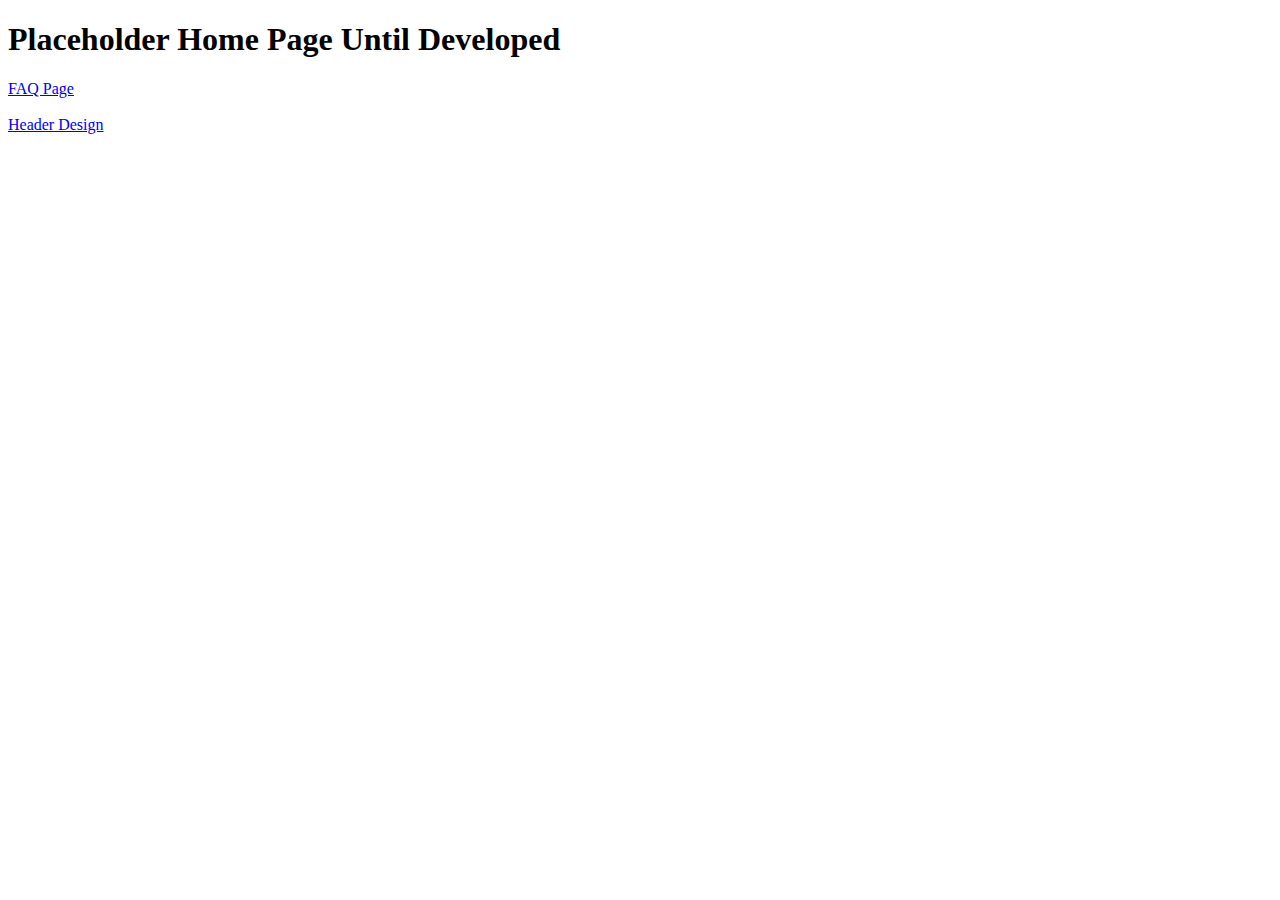
<file: index.html>
<!DOCTYPE html>
<html lang="en">
<head>
  <meta charset="UTF-8">
  <title>Placeholder</title>
</head>

<h1>Placeholder Home Page Until Developed</h1>
<body>
<a href="FAQ.html">FAQ Page</a><br><br>
<a href="Example site.html">Header Design</a>
</body>
</html>
</file>
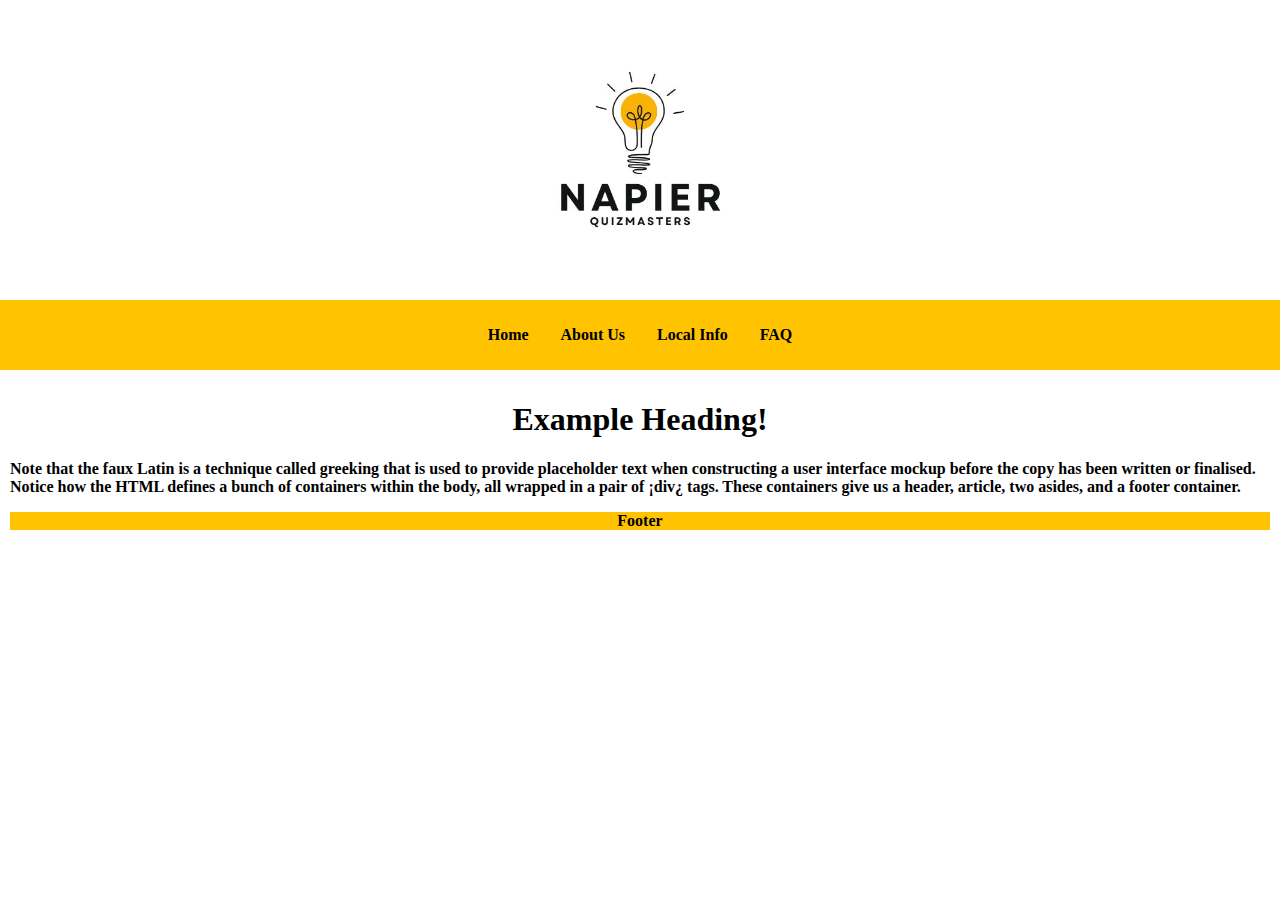
<file: Example site.html>
<!DOCTYPE html>
<html lang="en">
<head>
	<meta charset="UTF-8">
	<title>Example</title>
	<link rel="stylesheet" href="flex10.css">
</head>

<body>
    <img src="Logo1.jpg" alt="Image" width="300">
	
	<div class="wrapper">
	<ul class="navigation">
		<li><a href="#">Home</a></li>
		<li><a href="#">About Us</a></li>
		<li><a href="#">Local Info</a></li>
		<li><a href="#">FAQ</a></li>
	</ul>
	<header class="header">
	<h1>Example Heading!</h1>
	<header>
	<article class="main">
		<p>Note that the faux Latin is a technique called greeking that is used to provide placeholder text 
when constructing a user interface mockup before the copy has been written or finalised. Notice 
how the HTML defines a bunch of containers within the body, all wrapped in a pair of ¡div¿ tags. 
These containers give us a header, article, two asides, and a footer container.</p>
	</article>
	<footer class="footer">Footer</footer>
	</div>
</body>
</html>
</file>
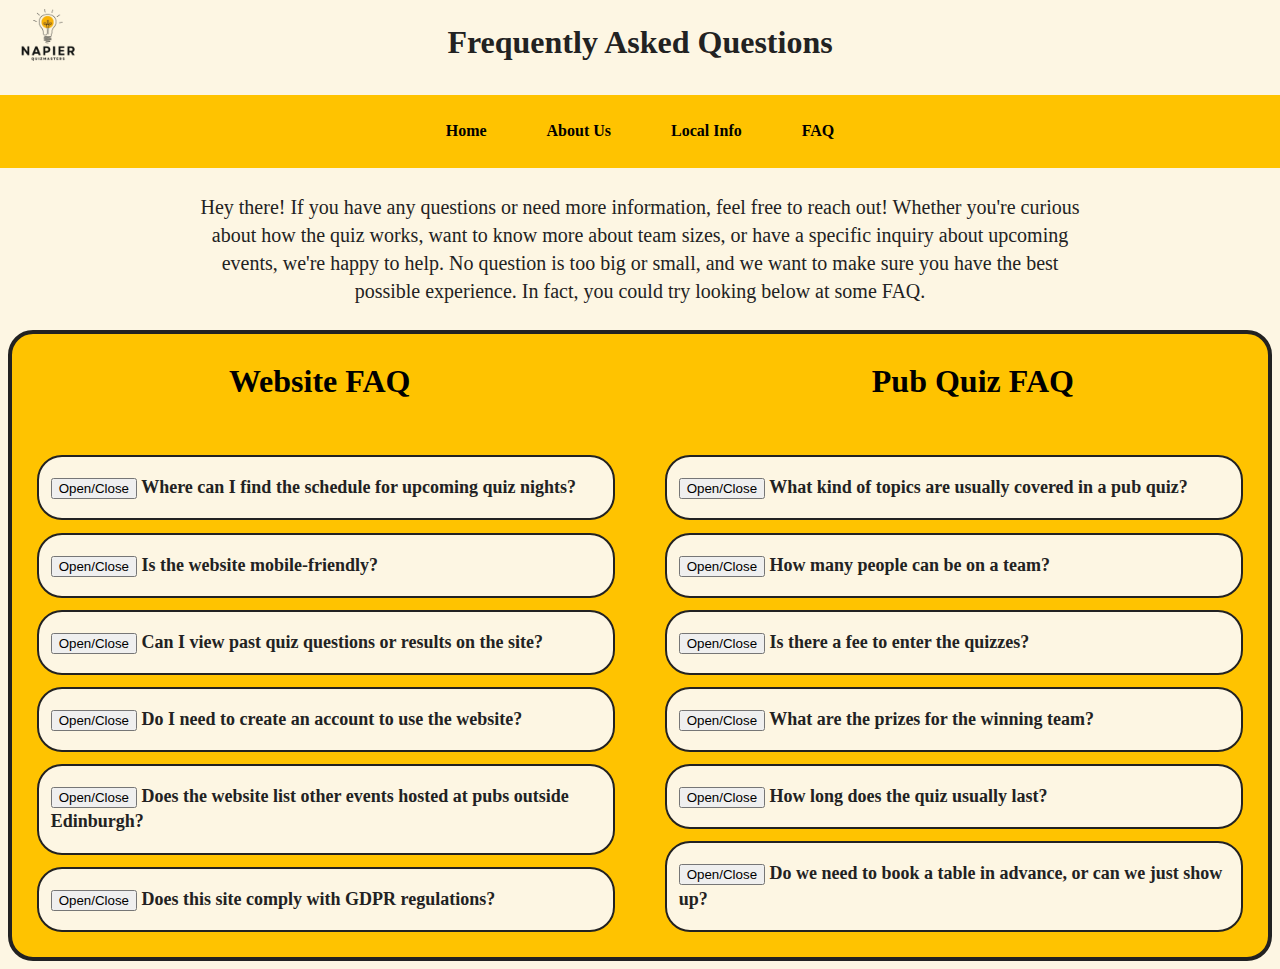
<file: FAQ.html>
<!doctype html>
<html class="no-js" lang="">

<head>
  <meta charset="utf-8">
  <meta name="viewport" content="width=device-width, initial-scale=1">
  <title></title>
  <link rel="stylesheet" href="css/style.css">
  <meta name="description" content="">

  <meta property="og:title" content="">
  <meta property="og:type" content="">
  <meta property="og:url" content="">
  <meta property="og:image" content="">
  <meta property="og:image:alt" content="">

  <link rel="icon" href="/favicon.ico" sizes="any">
  <link rel="icon" href="/icon.svg" type="image/svg+xml">
  <link rel="apple-touch-icon" href="icon.png">

  <link rel="manifest" href="site.webmanifest">
  <meta name="theme-color" content="#fafafa">
</head>

<!--Universal Header -->
<header>
  <link rel="stylesheet" href="css/headerStylesheet.css">
  <img src="Logo1_no_background.png" alt="Image" class="Logo">
  <h1 class="pageTitle">Frequently Asked Questions</h1>

  <ul class="navigation">
    <li><a href="index.html">Home</a></li>
    <li><a href="#">About Us</a></li>
    <li><a href="#">Local Info</a></li>
    <li><a href="FAQ.html">FAQ</a></li>
  </ul>
</header>

<!--Everything below this is under the header and is the main site content-->
<body class="bodyFAQ">
<div class="bellowHeader">
<!--Opening paragraph-->
  <p class ="FAQ_Paragraph">Hey there! If you have any questions or need more
    information, feel free to reach out! Whether you're curious about how the
    quiz works, want to know more about team sizes, or have a specific inquiry
    about upcoming events, we're happy to help. No question is too big or small,
    and we want to make sure you have the best possible experience. In fact, you
  could try looking below at some FAQ.</p>
  <script src="js/app.js"></script>


  <!--This is for the border surrounding both FAQ sections (also calls the script)-->
  <div class="FAQ_Container_Big">
    <script src="js/app.js"></script>


    <!--Category titles-->
    <h2 class="FAQ_Category_Title_left">Website FAQ</h2>
    <h2 class="FAQ_Category_Title_right">Pub Quiz FAQ</h2>


    <!--THIS IS FOR FAQ QUESTIONS ON THE LEFT HAND SIDE OF THE PAGE-->
   <div class="FAQ_Container_Website" id="WebsiteQ_Id">

      <!--Box 1 -->

     <div class="FAQ_Question_Container_left" id="Web_Q1">
       <p class="FAQ_questionTitle">
         <button onclick="toggleVisibilityLeft(['Web_Q2','Web_Q3','Web_Q4','Web_Q5','Web_Q6'], 'WebsiteQ_Id','LeftHidden1', event)" class="FAQ_btn">
           Open/Close
         </button> Where can I find the schedule for upcoming quiz nights?
       </p>
       <p class="TextHiddenLeft" id="LeftHidden1">The schedule for upcoming quizzes can be found in the quiz selection
       page along with quizzes you can do online.</p>
     </div>

     <!--Box 2 -->

     <div class="FAQ_Question_Container_left"  id="Web_Q2">
       <p class="FAQ_questionTitle">
         <button class="FAQ_btn"  onclick="toggleVisibilityLeft(['Web_Q1','Web_Q3','Web_Q4','Web_Q5','Web_Q6'], 'WebsiteQ_Id','LeftHidden2', event)">
           Open/Close
         </button> Is the website mobile-friendly?
       </p>
       <p class="TextHiddenLeft" id="LeftHidden2">Yes! This website was designed with mobile users
       in mind and is therefore usable on all devices.</p>
     </div>

     <!--Box 3 -->

     <div class="FAQ_Question_Container_left" id="Web_Q3">
       <p class="FAQ_questionTitle">
         <button class="FAQ_btn"  onclick="toggleVisibilityLeft(['Web_Q2','Web_Q1','Web_Q4','Web_Q5','Web_Q6'], 'WebsiteQ_Id','LeftHidden3', event)">
           Open/Close
         </button> Can I view past quiz questions or results on the site?
       </p>
       <p class="TextHiddenLeft" id="LeftHidden3">All online quizzes will display answers upon completion.
       However, answers to in person quizzes will unfortunately not be accessible online.</p>
     </div>

     <!--Box 4 -->

     <div class="FAQ_Question_Container_left" id="Web_Q4">
       <p class="FAQ_questionTitle">
         <button class="FAQ_btn" onclick="toggleVisibilityLeft(['Web_Q2','Web_Q3','Web_Q1','Web_Q5','Web_Q6'], 'WebsiteQ_Id','LeftHidden4', event)">
           Open/Close
         </button> Do I need to create an account to use the website?
       </p>
       <p class="TextHiddenLeft" id="LeftHidden4">Nope! All features on the website are accessible without
       the need to create an account.</p>

     </div>

     <!--Box 5 -->

     <div class="FAQ_Question_Container_left" class="FAQ_btn"  id="Web_Q5">
       <p class="FAQ_questionTitle">
         <button onclick="toggleVisibilityLeft(['Web_Q2','Web_Q3','Web_Q4','Web_Q1','Web_Q6'], 'WebsiteQ_Id','LeftHidden5', event)">
           Open/Close
         </button> Does the website list other events hosted at pubs outside Edinburgh?
       </p>
       <p class="TextHiddenLeft" class="FAQ_btn"  id="LeftHidden5">Unfortunately not. This
       website is only specifically for Edinburgh Pub nights.</p>
     </div>

     <!--Box 6 -->

     <div class="FAQ_Question_Container_left" class="FAQ_btn"  id="Web_Q6">
       <p class="FAQ_questionTitle">
         <button onclick="toggleVisibilityLeft(['Web_Q2','Web_Q3','Web_Q4','Web_Q5','Web_Q1'], 'WebsiteQ_Id','LeftHidden6', event)">
           Open/Close
         </button> Does this site comply with GDPR regulations?
       </p>
       <p class="TextHiddenLeft" id="LeftHidden6">Who is GDPR? Never heard of them sorry.</p>
     </div>
     </div>

     <!--============================================================-->
     <!--============================================================-->
     <!--============================================================-->

      <!--THIS IS FOR FAQ QUESTIONS ON THE RIGHT HAND SIDE OF THE PAGE-->

    <!--============================================================-->
    <!--============================================================-->
    <!--============================================================-->

    <div class="FAQ_Container_Pub_Quiz" class="FAQ_btn"  id="Pub_Quiz_Id">

      <!--Box 1-->

      <div class="FAQ_Question_Container_right" id="Pub_Q1">
        <p class="FAQ_questionTitle">
          <button class="FAQ_btn"  onclick="toggleVisibility(['Pub_Q2','Pub_Q3','Pub_Q4','Pub_Q5','Pub_Q6'], 'Pub_Quiz_Id','RightHidden1', event)">
            Open/Close
          </button> What kind of topics are usually covered in a pub quiz?
        </p>
        <p class="TextHiddenRight" id="RightHidden1">Our pub quiz covers a wide range of
          topics to keep things fresh and fun! You can expect questions on general
          knowledge, pop culture, music, film, history, geography, science, sport,
          and sometimes a quirky themed round or two. We like to keep you
          guessing—literally!</p>
      </div>

      <!--Box 2-->

      <div class="FAQ_Question_Container_right"  id="Pub_Q2">
        <p class="FAQ_questionTitle">
          <button class="FAQ_btn"  onclick="toggleVisibility(['Pub_Q1','Pub_Q3','Pub_Q4','Pub_Q5','Pub_Q6'], 'Pub_Quiz_Id','RightHidden2', event)">
            Open/Close
          </button> How many people can be on a team?
        </p>
        <p class="TextHiddenRight" id="RightHidden2">Teams can have up to 6 players.
          If you’ve got a larger group, feel free to split into smaller teams and get
          a little friendly competition going. Solo players and smaller groups are
          always welcome—we might even help match you up with others if you’re feeling
          social.</p>
      </div>

      <!--Box 3-->

      <div class="FAQ_Question_Container_right" id="Pub_Q3">
        <p class="FAQ_questionTitle">
          <button class="FAQ_btn"  onclick="toggleVisibility(['Pub_Q2','Pub_Q1','Pub_Q4','Pub_Q5','Pub_Q6'], 'Pub_Quiz_Id','RightHidden3', event)">
            Open/Close
          </button> Is there a fee to enter the quizzes?
        </p>
        <p class="TextHiddenRight" class="FAQ_btn" id="RightHidden3">Yes, there’s a small entry fee of £2 per person, which goes toward the prize pot and keeping the quiz night running. Occasionally, we host special themed quizzes or charity nights, so pricing may vary slightly—check our socials or
          the event listing for details.</p>
      </div>

      <!--Box 4-->

      <div class="FAQ_Question_Container_right" id="Pub_Q4">
        <p class="FAQ_questionTitle">
          <button class="FAQ_btn" onclick="toggleVisibility(['Pub_Q2','Pub_Q3','Pub_Q1','Pub_Q5','Pub_Q6'], 'Pub_Quiz_Id','RightHidden4', event)">
            Open/Close
          </button> What are the prizes for the winning team?
        </p>
        <p class="TextHiddenRight" id="RightHidden4">Our winning team usually takes home a cash prize, but we often throw in bonus goodies like drinks vouchers, bar tabs, or even quirky themed prizes. There’s also sometimes a booby prize for the team that comes in
          last—because everyone deserves a little something!</p>
      </div>

      <!--Box 5-->

      <div class="FAQ_Question_Container_right" id="Pub_Q5">
        <p class="FAQ_questionTitle">
          <button class="FAQ_btn" onclick="toggleVisibility(['Pub_Q2','Pub_Q3','Pub_Q4','Pub_Q1','Pub_Q6'], 'Pub_Quiz_Id','RightHidden5', event)">
            Open/Close
          </button> How long does the quiz usually last?
        </p>
        <p class="TextHiddenRight" id="RightHidden5">The quiz typically runs for about 2
          hours, including a short break halfway through. Quizzes usually  start at 8 PM sharp,
          so be sure to arrive a little early to grab a drink and get settled!</p>
      </div>

      <!--Box 6-->

      <div class="FAQ_Question_Container_right" id="Pub_Q6">
        <p class="FAQ_questionTitle">
          <button class="FAQ_btn"  onclick="toggleVisibility(['Pub_Q2','Pub_Q3','Pub_Q4','Pub_Q5','Pub_Q1'], 'Pub_Quiz_Id','RightHidden6', event)">
            Open/Close
          </button> Do we need to book a table in advance, or can we just show up?
        </p>
        <p class="TextHiddenRight" id="RightHidden6">We highly recommend booking in advance,
          especially if you’re coming with a group. Quiz nights can get busy, and we don’t
          want anyone to miss out! Walk-ins are welcome if there’s space, but booking
          guarantees your spot. You can reserve a table by calling us or using our online
          booking form.</p>
      </div>

    </div>

  </div>
</div>
</body>

<!--Main page content ends here and footer starts-->

<footer></footer>
</html>
</file>
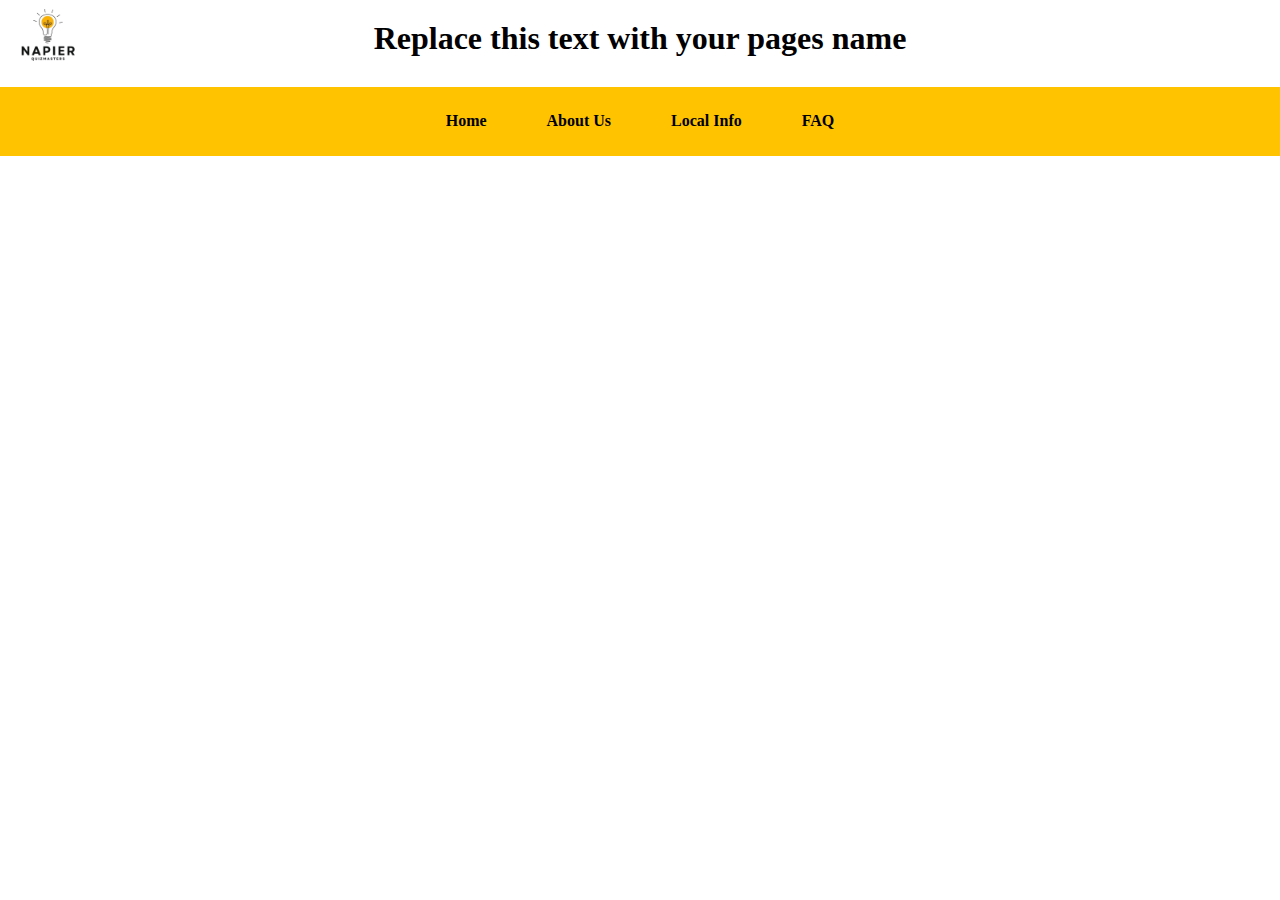
<file: UpdatedHeader.html>
<!DOCTYPE html>
<html lang="en">
<head>
  <meta charset="UTF-8">
  <title>Header Test</title>
</head>

<!--only copy and paste the <header> tags and everything in between into your file-->
<!--Depending on where you downloaded the style sheet to you might need to change the link-->
<header>
  <link rel="stylesheet" href="css/headerStylesheet.css">
  <img src="Logo1_no_background.png" alt="Image" class="Logo">
  <h1 class="pageTitle">Replace this text with your pages name</h1>

  <ul class="navigation">
    <li><a href="#">Home</a></li>
    <li><a href="#">About Us</a></li>
    <li><a href="#">Local Info</a></li>
    <li><a href="FAQ.html">FAQ</a></li>
  </ul>
</header>
<!--Everything above this until you get to the previous comment-->

<body>
</body>
</html>
</file>
<file: flex10.css>
.wrapper{
	display: flex;
	flex-flow: row wrap;
	font-weight: bold;
	text-align: center;
}

.wrapper > *{
	padding:10px;
	flex:1 100%;
}

.navigation{
	list-style: none;
	margin: 0;
	background: #FFC300;
	display: flex;
	justify-content: center; 
    align-items: center;
    text-align: center;
	
}
.navigation a{
	text-decoration: none;
	display: block;
	padding: 1em;
	color: black;
}

body{
    display: flex;
    flex-direction: column;
    align-items: center;
    justify-content: flex-start;
    min-height: 100vh;
    margin: 0;
}

img{
	display: block;
	margin; 0 auto;
	padding-top: 0;
}	

.footer{
	background: #FFC300;
}

.main{
	text-align: left;
	background: white;
}

.aside-2{
	background: white;
}

@media all and (min-width: 600px){
	.aside{flex: 1 0 0;}
}
	
@media all and (min-width: 800px){
	.main	{flex: 3 0px; order: 2;}
	.aside-2	{order:3;}
	.footer	{order:4;}
}
</file>
<file: css/style.css>
/*! HTML5 Boilerplate v9.0.1 | MIT License | https://html5boilerplate.com/ */

/* main.css 3.0.0 | MIT License | https://github.com/h5bp/main.css#readme */
/*
 * What follows is the result of much research on cross-browser styling.
 * Credit left inline and big thanks to Nicolas Gallagher, Jonathan Neal,
 * Kroc Camen, and the H5BP dev community and team.
 */

/* ==========================================================================
   Base styles: opinionated defaults
   ========================================================================== */

html{
  color: #222;
  font-size: 1em;
  line-height: 1.4;
}

/*
 * Remove text-shadow in selection highlight:
 * https://twitter.com/miketaylr/status/12228805301
 *
 * Customize the background color to match your design.
 */

::-moz-selection {
  background: #b3d4fc;
  text-shadow: none;
}

::selection {
  background: #b3d4fc;
  text-shadow: none;
}

/*
 * A better looking default horizontal rule
 */

hr {
  display: block;
  height: 1px;
  border: 0;
  border-top: 1px solid #ccc;
  margin: 1em 0;
  padding: 0;
}

/*
 * Remove the gap between audio, canvas, iframes,
 * images, videos and the bottom of their containers:
 * https://github.com/h5bp/html5-boilerplate/issues/440
 */

audio,
canvas,
iframe,
img,
svg,
video {
  vertical-align: middle;
}

/*
 * Remove default fieldset styles.
 */

fieldset {
  border: 0;
  margin: 0;
  padding: 0;
}

/*
 * Allow only vertical resizing of textareas.
 */

textarea {
  resize: vertical;
}

/* ==========================================================================
   Author's custom styles
   ========================================================================== */

/* ==========================================================================
   Helper classes
   ========================================================================== */

/*
 * Hide visually and from screen readers
 */

.hidden,
[hidden] {
  display: none !important;
}

/*
 * Hide only visually, but have it available for screen readers:
 * https://snook.ca/archives/html_and_css/hiding-content-for-accessibility
 *
 * 1. For long content, line feeds are not interpreted as spaces and small width
 *    causes content to wrap 1 word per line:
 *    https://medium.com/@jessebeach/beware-smushed-off-screen-accessible-text-5952a4c2cbfe
 */

.visually-hidden {
  border: 0;
  clip: rect(0, 0, 0, 0);
  height: 1px;
  margin: -1px;
  overflow: hidden;
  padding: 0;
  position: absolute;
  white-space: nowrap;
  width: 1px;
  /* 1 */
}

/*
 * Extends the .visually-hidden class to allow the element
 * to be focusable when navigated to via the keyboard:
 * https://www.drupal.org/node/897638
 */

.visually-hidden.focusable:active,
.visually-hidden.focusable:focus {
  clip: auto;
  height: auto;
  margin: 0;
  overflow: visible;
  position: static;
  white-space: inherit;
  width: auto;
}

/*
 * Hide visually and from screen readers, but maintain layout
 */

.invisible {
  visibility: hidden;
}

/*
 * Clearfix: contain floats
 *
 * The use of `table` rather than `block` is only necessary if using
 * `::before` to contain the top-margins of child elements.
 */

.clearfix::before,
.clearfix::after {
  content: "";
  display: table;
}

.clearfix::after {
  clear: both;
}

/* ==========================================================================
   EXAMPLE Media Queries for Responsive Design.
   These examples override the primary ('mobile first') styles.
   Modify as content requires.
   ========================================================================== */

@media only screen and (min-width: 35em) {
  /* Style adjustments for viewports that meet the condition */
}

@media print,
  (-webkit-min-device-pixel-ratio: 1.25),
  (min-resolution: 1.25dppx),
  (min-resolution: 120dpi) {
  /* Style adjustments for high resolution devices */
}

/* ==========================================================================
   Print styles.
   Inlined to avoid the additional HTTP request:
   https://www.phpied.com/delay-loading-your-print-css/
   ========================================================================== */

@media print {
  *,
  *::before,
  *::after {
    background: #fff !important;
    color: #000 !important;
    /* Black prints faster */
    box-shadow: none !important;
    text-shadow: none !important;
  }

  a,
  a:visited {
    text-decoration: underline;
  }

  a[href]::after {
    content: " (" attr(href) ")";
  }

  abbr[title]::after {
    content: " (" attr(title) ")";
  }

  /*
   * Don't show links that are fragment identifiers,
   * or use the `javascript:` pseudo protocol
   */
  a[href^="#"]::after,
  a[href^="javascript:"]::after {
    content: "";
  }

  pre {
    white-space: pre-wrap !important;
  }

  pre,
  blockquote {
    border: 1px solid #999;
    page-break-inside: avoid;
  }

  tr,
  img {
    page-break-inside: avoid;
  }

  p,
  h2,
  h3 {
    orphans: 3;
    widows: 3;
  }

  h2,
  h3 {
    page-break-after: avoid;
  }
}

.bodyFAQ{
  background-color: #FDF6E3;
}

.FAQ_Heading{
  text-align: center;
  font-size: 60px;
  font-family: SansSerif;
}

.FAQ_Paragraph{
  text-align: center;
  font-size: 20px;
  padding-right: 15%;
  padding-left: 15%;
  font-family: "Roboto Light";
  margin-top: 2%;
  margin-bottom: 2%;
}

.FAQ_Container_Big{
  border: 4px solid #222222;
  overflow: hidden;
  padding-bottom:1% ;
  border-radius: 25px;
  background-color: #FFC300;
  z-index: -2;
}

.FAQ_Category_Title_left{
  text-align: center;
  width: 45%;
  float:left;
  padding: 1%;
  margin-top: 1%;
  margin-left: 1%;
  font-family: "SansSerif";
  color:Black;
  font-size: xx-large;
}

.FAQ_Category_Title_right{
  text-align: center;
  width: 45%;
  float:right;
  padding: 1%;
  margin-top: 1%;
  margin-left: 1%;
  font-family: "SansSerif";
  color:Black;
  font-size: xx-large;
}

.FAQ_Container_Website{
  float: left;
  border: 0px solid #222222;
  overflow: hidden;
  width: 48%;
  margin-left: 1%;
  border-radius: 25px;
  z-index: -5;
}

.FAQ_Container_Pub_Quiz{
  float: right;
  border: 0px solid #222222;
  overflow: hidden;
  width: 48%;
  margin-right: 1%;
  border-radius: 25px;
  z-index: -5;
}

.FAQ_Question_Container_right{
  border: 2px solid #222222;
  border-radius: 25px;
  margin: 2%;
  padding-left: 2%;
  background-color: #FDF6E3;
  z-index: 20;
}
.FAQ_Question_Container_left{
  border: 2px solid #222222;
  border-radius: 25px;
  margin: 2%;
  padding-left: 2%;
  background-color: #FDF6E3; 
  z-index: 20;
}

.FAQ_Legal_Text{
  text-align: center;
  font-family: "Roboto Light";
}

.FAQ_questionTitle{
  text-align: left;
  font-family: "SanSerif";
  font-weight: 900;
  font-size: large;
}

.TextHiddenLeft{
  visibility: hidden;
  margin: -100%;
  float: left;
  font-family: "Roboto Light";
  font-size: large;
}

.TextHiddenRight{
  visibility: hidden;
  margin: -100%;
  float: left;
  font-family: "Roboto Light";
  font-size: large;
}



<!--Buttons and that -->

.FAQ_btn {
  padding: 15px 25px;
  font-size: 24px;
  cursor: pointer;
  text-align: center;
  text-decoration: none;
  outline: none;
  color: #fff;
  background-color: #04AA6D;
  border: none;
  border-radius: 15px;
  box-shadow: 0 9px #999;
}

.FAQ_btn:hover{
  background-color: #3e8e41
}

.FAQ_btn:active{
  background-color: #3e8e41;
  box-shadow: 0 5px #666;
  transform: translateY(4px);
}
#FAQ_Box_Closed_Left_2 {
  display:none;
  position:fixed;
  height:0px;
}
</file>
<file: css/headerStylesheet.css>
.navigation{
  list-style: none;
  margin-left: -10%;
  margin-right: -10%;
  background: #FFC300;
  display: flex;
  flex-direction: row;
  padding:2%;
  justify-content: center;
}

.navigation a{
  padding: 30px;
  font-weight: bold;
  text-decoration: none;
  color: black;
  font-size: 100%;

}

.pageTitle{
  text-align: center;
  margin-top: 20px;
  margin-bottom: 30px;
  font-family: roboto mono;
}


.Logo{
  width: 100px;
  height: auto;
  float: left;
  margin-top: -35px;
  margin-right: -10%;
  margin-left: -10px;
  z-index: -3;
  position: relative;
}
</file>
